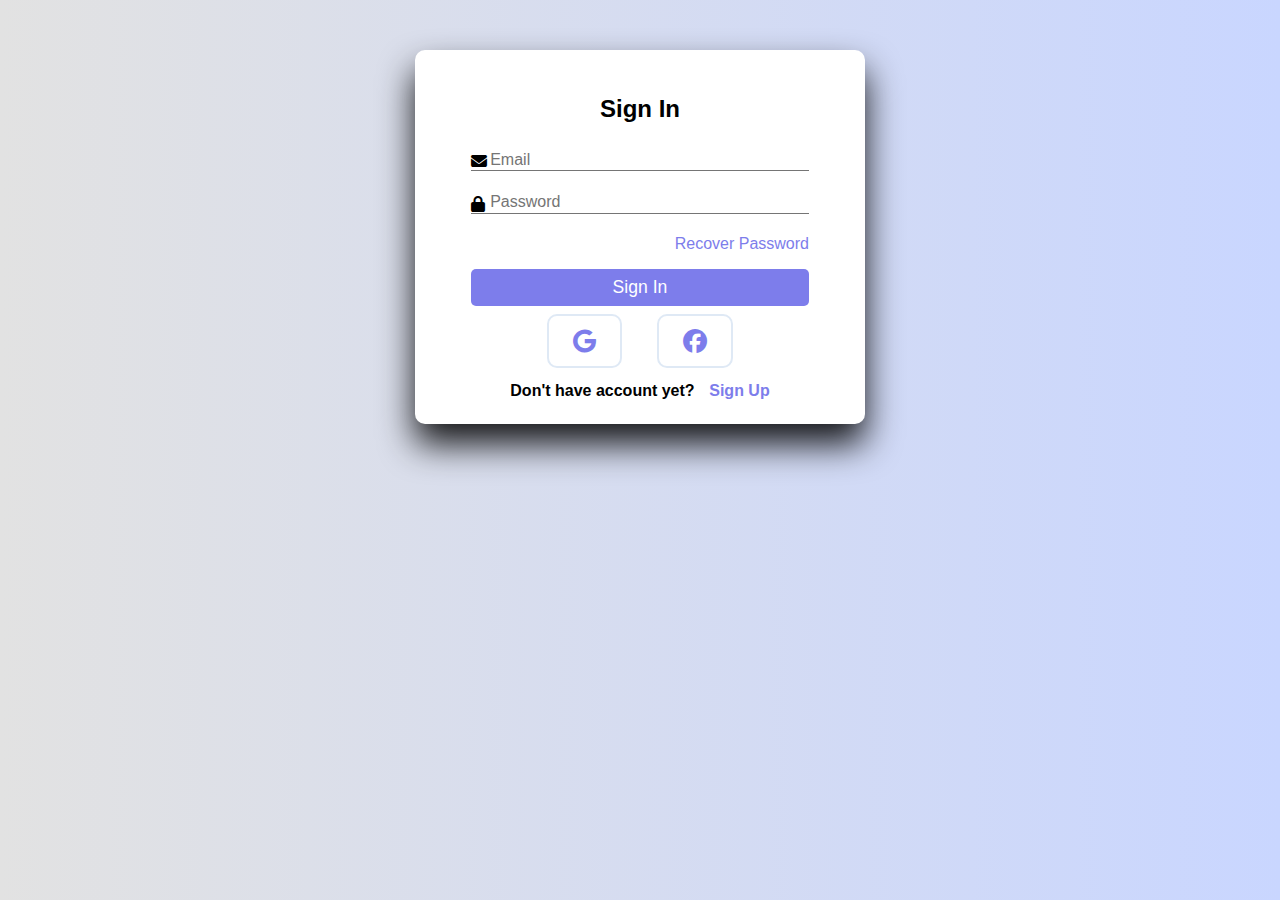
<file: loginlast/index.html>
<!DOCTYPE html>
<html lang="en">
<head>
    <meta charset="UTF-8">
    <meta name="viewport" content="width=device-width, initial-scale=1.0">
    <title>Register & Login</title>
    <link rel="stylesheet" href="https://cdnjs.cloudflare.com/ajax/libs/font-awesome/6.5.1/css/all.min.css">
    <link rel="stylesheet" href="style.css">
</head>
<body>
    <div class="container" id="signup" style="display:none;">
      <h1 class="form-title">Register</h1>
      <form method="post" action="register.php">
        <div class="input-group">
           <i class="fas fa-user"></i>
           <input type="text" name="fName" id="fName" placeholder="First Name" required>
           <label for="fname">First Name</label>
        </div>
        <div class="input-group">
            <i class="fas fa-user"></i>
            <input type="text" name="lName" id="lName" placeholder="Last Name" required>
            <label for="lName">Last Name</label>
        </div>
        <div class="input-group">
            <i class="fas fa-envelope"></i>
            <input type="email" name="email" id="email" placeholder="Email" required>
            <label for="email">Email</label>
        </div>
        <div class="input-group">
            <i class="fas fa-lock"></i>
            <input type="password" name="password" id="password" placeholder="Password" required>
            <label for="password">Password</label>
        </div>
       <input type="submit" class="btn" value="Sign Up" name="signUp">
      </form>
      <p class="or">
        ----------or--------
      </p>
      <div class="icons">
        <i class="fab fa-google"></i>
        <i class="fab fa-facebook"></i>
      </div>
      <div class="links">
        <p>Already Have Account ?</p>
        <button id="signInButton">Sign In</button>
      </div>
    </div>

    <div class="container" id="signIn">
        <h1 class="form-title">Sign In</h1>
        <form method="post" action="register.php">
          <div class="input-group">
              <i class="fas fa-envelope"></i>
              <input type="email" name="email" id="email" placeholder="Email" required>
              <label for="email">Email</label>
          </div>
          <div class="input-group">
              <i class="fas fa-lock"></i>
              <input type="password" name="password" id="password" placeholder="Password" required>
              <label for="password">Password</label>
          </div>
          <p class="recover">
            <a href="#">Recover Password</a>
          </p>
         <input type="submit" class="btn" value="Sign In" name="signIn">
        </form>
        <p class="or">
    
        </p>
        <div class="icons">
          <i class="fab fa-google"></i>
          <i class="fab fa-facebook"></i>
        </div>
        <div class="links">
          <p>Don't have account yet?</p>
          <button id="signUpButton">Sign Up</button>
        </div>
      </div>
      <script src="script.js"></script>
</body>
</html>
</file>
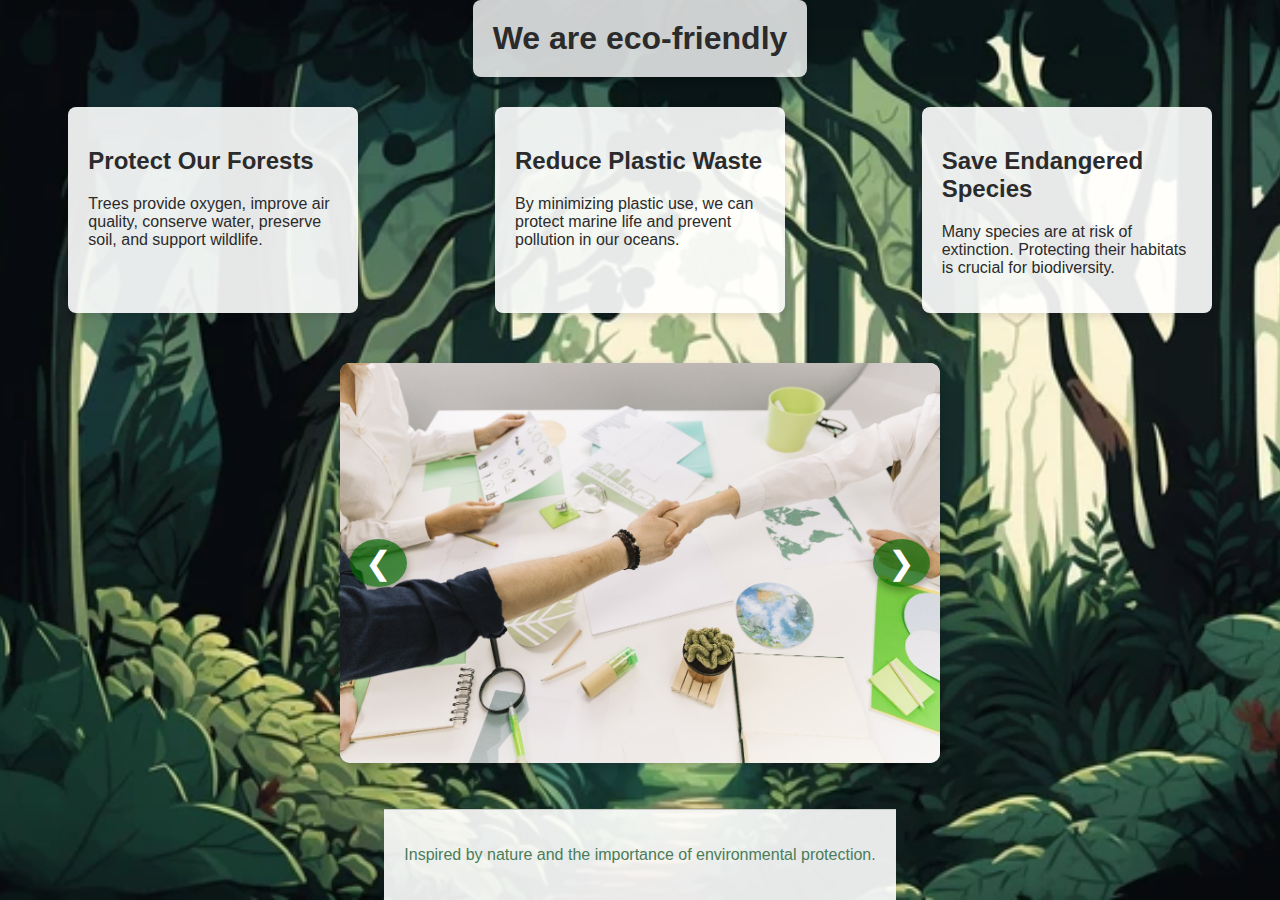
<file: home/about.html>
<!DOCTYPE html>
<html lang="en">

<head>
    <meta charset="UTF-8">
    <meta name="viewport" content="width=device-width, initial-scale=1.0">
    <title>Environment Theme Background</title>
    <link rel="stylesheet" href="about.css">
</head>

<body>
    <header>
        <h1>We are eco-friendly</h1>
    </header>

    <div class="background-container">
        <div class="info-card">
            <h2>Protect Our Forests</h2>
            <p>Trees provide oxygen, improve air quality, conserve water, preserve soil, and support wildlife.</p>
        </div>
        <div class="info-card">
            <h2>Reduce Plastic Waste</h2>
            <p>By minimizing plastic use, we can protect marine life and prevent pollution in our oceans.</p>
        </div>
        <div class="info-card">
            <h2>Save Endangered Species</h2>
            <p>Many species are at risk of extinction. Protecting their habitats is crucial for biodiversity.</p>
        </div>
    </div>

    <div class="carousel-container">
        <div class="carousel">
            <div class="img-list">
                <div class="img-item"><img src="image1.jpg" alt="Image 1"></div>
                <div class="img-item"><img src="image2.jpg" alt="Image 2"></div>
                <div class="img-item"><img src="image3.jpg" alt="Image 3"></div>
                <div class="img-item"><img src="image4.jpg" alt="Image 4"></div>
                <div class="img-item"><img src="image5.jpg" alt="Image 5"></div>
                <div class="img-item"><img src="image6.jpg" alt="Image 6"></div>
            </div>
        </div>
        <button class="prev">❮</button>
        <button class="next">❯</button>
    </div>

    <footer>
        <p>Inspired by nature and the importance of environmental protection.</p>
    </footer>

    <script src="about.js"></script>
</body>

</html>
</file>
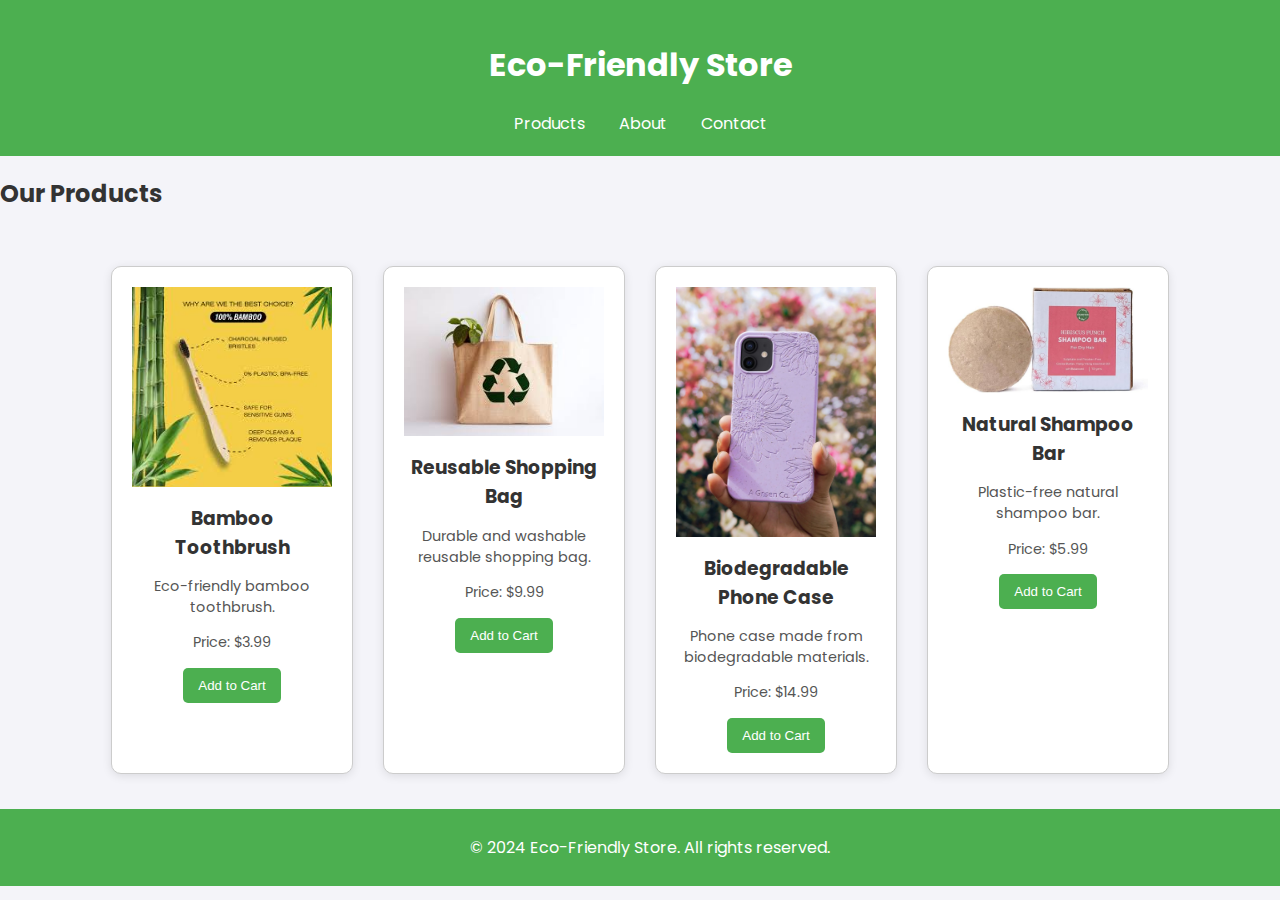
<file: home/contact.html>
<!DOCTYPE html>
<html lang="en">
<head>
    <meta charset="UTF-8">
    <meta name="viewport" content="width=device-width, initial-scale=1.0">
    <title>Eco-Friendly Store</title>
    <link href="https://fonts.googleapis.com/css2?family=Poppins:wght@400;600&display=swap" rel="stylesheet">
    <link rel="stylesheet" href="contact.css">
</head>
<body>
    <header>
        <h1>Eco-Friendly Store</h1>
        <nav>
            <a href="#products">Products</a>
            <a href="#about">About</a>
            <a href="#contact">Contact</a>
        </nav>
    </header>

    <main>
        <section id="products">
            <h2>Our Products</h2>
            <div class="product-container" id="product-list">
                <!-- Product items will be inserted here by JavaScript -->
            </div>
        </section>
    </main>

    <footer>
        <p>&copy; 2024 Eco-Friendly Store. All rights reserved.</p>
    </footer>

    <script src="contact.js"></script>
</body>
</html>
</file>
<file: loginlast/style.css>
*{
    margin:0;
    padding:0;
    box-sizing:border-box;
    font-family:"poppins",sans-serif;
}
body{
    background-color: #c9d6ff;
    background:linear-gradient(to right,#e2e2e2,#c9d6ff);
}
.container{
    background:#fff;
    width:450px;
    padding:1.5rem;
    margin:50px auto;
    border-radius:10px;
    box-shadow:0 20px 35px rgba(0,0,1,0.9);
}
form{
    margin:0 2rem;
}
.form-title{
    font-size:1.5rem;
    font-weight:bold;
    text-align:center;
    padding:1.3rem;
    margin-bottom:0.4rem;
}
input{
    color:inherit;
    width:100%;
    background-color:transparent;
    border:none;
    border-bottom:1px solid #757575;
    padding-left:1.5rem;
    font-size:15px;
}
.input-group{
    padding:1% 0;
    position:relative;

}
.input-group i{
    position:absolute;
    color:black;
}
input:focus{
    background-color: transparent;
    outline:transparent;
    border-bottom:2px solid hsl(327,90%,28%);
}
input::placeholder{
    color:transparent;
}
label{
    color:#757575;
    position:relative;
    left:1.2em;
    top:-1.3em;
    cursor:auto;
    transition:0.3s ease all;
}
input:focus~label,input:not(:placeholder-shown)~label{
    top:-3em;
    color:hsl(327,90%,28%);
    font-size:15px;
}
.recover{
    text-align:right;
    font-size:1rem;
    margin-bottom:1rem;

}
.recover a{
    text-decoration:none;
    color:rgb(125,125,235);
}
.recover a:hover{
    color:blue;
    text-decoration:underline;
}
.btn{
    font-size:1.1rem;
    padding:8px 0;
    border-radius:5px;
    outline:none;
    border:none;
    width:100%;
    background:rgb(125,125,235);
    color:white;
    cursor:pointer;
    transition:0.9s;
}
.btn:hover{
    background:#07001f;
}
.or{
    font-size:1.1rem;
    margin-top:0.5rem;
    text-align:center;
}
.icons{
    text-align:center;
}
.icons i{
    color:rgb(125,125,235);
    padding:0.8rem 1.5rem;
    border-radius:10px;
    font-size:1.5rem;
    cursor:pointer;
    border:2px solid #dfe9f5;
    margin:0 15px;
    transition:1s;
}
.icons i:hover{
    background:#07001f;
    font-size:1.6rem;
    border:2px solid rgb(125,125,235);
}
.links{
    display:flex;
    justify-content:space-around;
    padding:0 4rem;
    margin-top:0.9rem;
    font-weight:bold;
}
button{
    color:rgb(125,125,235);
    border:none;
    background-color:transparent;
    font-size:1rem;
    font-weight:bold;
}
button:hover{
    text-decoration:underline;
    color:blue;
}
</file>
<file: home/about.css>
/* General Styles */
body {
    font-family: Arial, sans-serif;
    color: #2b2b2b;
    margin: 0;
    display: flex;
    flex-direction: column;
    align-items: center;
    min-height: 100vh;
    background: url('image7.png') no-repeat center center fixed; /* Set the background image */
    background-size: cover; /* Cover the entire viewport */
}

/* Header */
header {
    background-color: rgba(255, 255, 255, 0.8); /* Semi-transparent white */
    color: #2b2b2b;
    padding: 20px;
    text-align: center;
    border-radius: 8px; /* Rounded corners for the header */
    box-shadow: 0 4px 8px rgba(0, 0, 0, 0.2); /* Subtle shadow */
}

header h1 {
    margin: 0;
}

/* Background Container */
.background-container {
    position: relative;
    width: 100%;
    padding: 20px;
    display: flex;
    justify-content: space-around;
    flex-wrap: wrap;
    z-index: 1; /* Ensure content is above the background image */
}

/* Info Cards */
.info-card {
    background: rgba(255, 255, 255, 0.9);
    border-radius: 8px;
    padding: 20px;
    margin: 10px;
    width: 250px;
    box-shadow: 0 4px 8px rgba(0, 0, 0, 0.1);
    transition: transform 0.2s;
}

.info-card:hover {
    transform: scale(1.05);
}

/* Carousel Container */
.carousel-container {
    position: relative;
    max-width: 600px;
    margin: 20px auto;
    overflow: hidden;
    border-radius: 10px;
    box-shadow: 0 4px 8px rgba(0, 0, 0, 0.2);
    background: rgba(255, 255, 255, 0.9);
}

/* Carousel Styling */
.carousel .img-list {
    display: flex;
    transition: transform 0.5s ease;
}

.carousel .img-item {
    min-width: 100%; /* Ensures images take full carousel width */
    display: flex;
    justify-content: center;
}

.carousel .img-item img {
    width: 100%; /* Ensures images fill the carousel width */
    height: auto; /* Keeps image aspect ratio */
    object-fit: cover; /* Crops images if they don’t fit the set dimensions */
    max-height: 400px; /* Adjust height as needed */
}

/* Carousel Buttons */
button.prev, button.next {
    position: absolute;
    top: 50%;
    transform: translateY(-50%);
    font-size: 2em;
    color: #ffffff;
    border: none;
    cursor: pointer;
    padding: 5px 15px;
    border-radius: 50%;
    box-shadow: 0 4px 8px rgba(0, 0, 0, 0.3);
    background-color: rgba(0, 100, 0, 0.7); /* Darker green */
}

button.prev:hover, button.next:hover {
    background-color: #66bb6a; /* Lighter green on hover */
}

button.prev {
    left: 10px;
}

button.next {
    right: 10px;
}

/* Footer */
footer {
    margin-top: auto;
    padding: 20px;
    text-align: center;
    background: rgba(255, 255, 255, 0.9);
    border-top: 1px solid #ccc;
    color: #4a7c59; /* Dark green for text */
}
</file>
<file: home/contact.css>
body {
    font-family: 'Poppins', sans-serif;
    margin: 0;
    padding: 0;
    background-color: #f4f4f9;
    color: #333;
}

header {
    background-color: #4CAF50;
    color: white;
    padding: 20px;
    text-align: center;
}

nav a {
    color: white;
    text-decoration: none;
    margin: 0 15px;
}

.product-container {
    display: flex;
    flex-wrap: wrap;
    justify-content: center;
    padding: 20px;
}

.product-item {
    background-color: white;
    border: 1px solid #ccc;
    border-radius: 10px;
    margin: 15px;
    padding: 20px;
    width: 200px;
    text-align: center;
    box-shadow: 0 2px 10px rgba(0, 0, 0, 0.1);
}

.product-item h3 {
    margin: 10px 0;
}

.product-item p {
    font-size: 0.9rem;
    color: #555;
}

.product-item button {
    background-color: #4CAF50;
    color: white;
    border: none;
    border-radius: 5px;
    padding: 10px 15px;
    cursor: pointer;
}

.product-item button:hover {
    background-color: #45a049;
}

footer {
    text-align: center;
    padding: 10px;
    background-color: #4CAF50;
    color: white;
    position: relative;
    bottom: 0;
    width: 100%;
}
</file>
